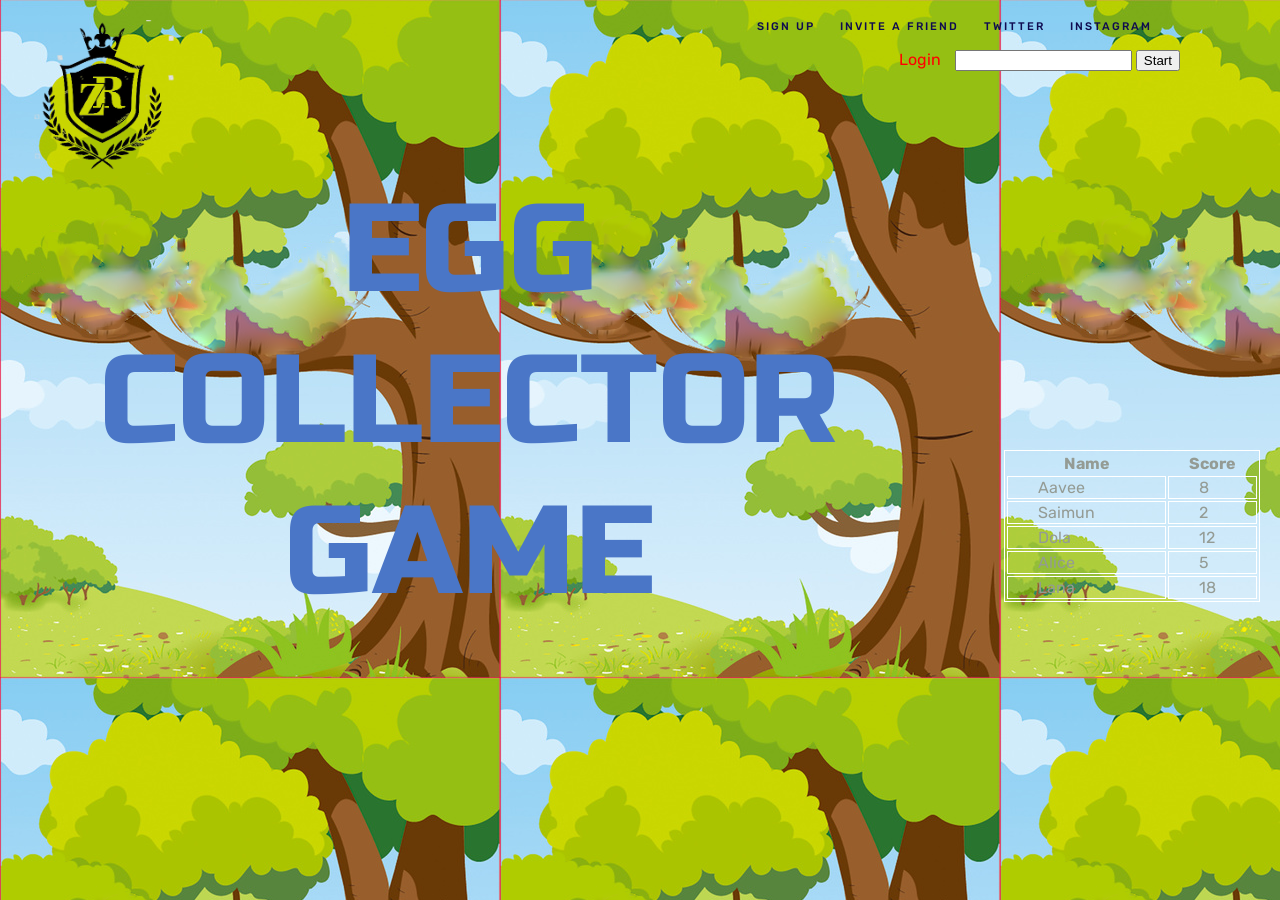
<file: index.html>
<!DOCTYPE html>
<html>
<head>
  <meta charset="utf-8">
  <meta http-equiv="X-UA-Compatible" content="IE=edge">
  <meta name="msvalidate.01" content="48AE2BB78D524B360BAE0A1705604575" />
  <meta name="google-site-verification" content="ExzOsLTa4a5hDYUdnYvljHTQyHUHDYHxsXqQRnKVOeU" />
  <title>Egg Collector Game Login</title>
  <link rel="stylesheet" href="css/egg_style.css">
  <link href="https://fonts.googleapis.com/css?family=Rubik:400,500,700" rel="stylesheet">
  <link href="https://fonts.googleapis.com/css?family=Russo+One" rel="stylesheet">
  <script src="https://ajax.googleapis.com/ajax/libs/jquery/3.1.0/jquery.min.js" charset="utf-8"></script>
  <script src="scripts/egg_game_pg_1.js"></script>
</head>
<body>

  <nav>

  <li class="logo"><a> <img src="assets/ZRLogo.png" alt=" Trulli" width="158" height="157"> </a></li>
  <li><a href="https://www.instagram.com/zrsaimun/">Instagram</a></li>
  <li><a href="https://twitter.com/ZRSaimun">Twitter</a></li>
  <li><a href="">Invite a Friend</a></li>
  <li><a href="">Sign Up</a></li>
  </nav>

  <div class="login-form">
    <span class="login-title">Login</span>
    <input type="text" class="login"/>
    <button class="start-button">Start</button>
  </div>


    <table class="score-table player">
      <thead>
        <tr>
          <th>Name</th>
          <th>Score</th>
        </tr>
      </thead>
      <tbody>
        <tr>
          <td>Aavee</td>
          <td>8</td>
        </tr>
        <tr>
          <td>Saimun</td>
          <td>2</td>
        </tr>
        <tr>
          <td>Dola</td>
          <td>12</td>
        </tr>
        <tr>
          <td>Alice</td>
          <td>5</td>
        </tr>
        <tr>
          <td>Lana</td>
          <td>18</td>
        </tr>

      </tbody>
    </table>


  <div class="game-title">
    <p class="title-letters">Egg<br> Collector<br>Game</p>
  </div>


</body>
</html>
</file>
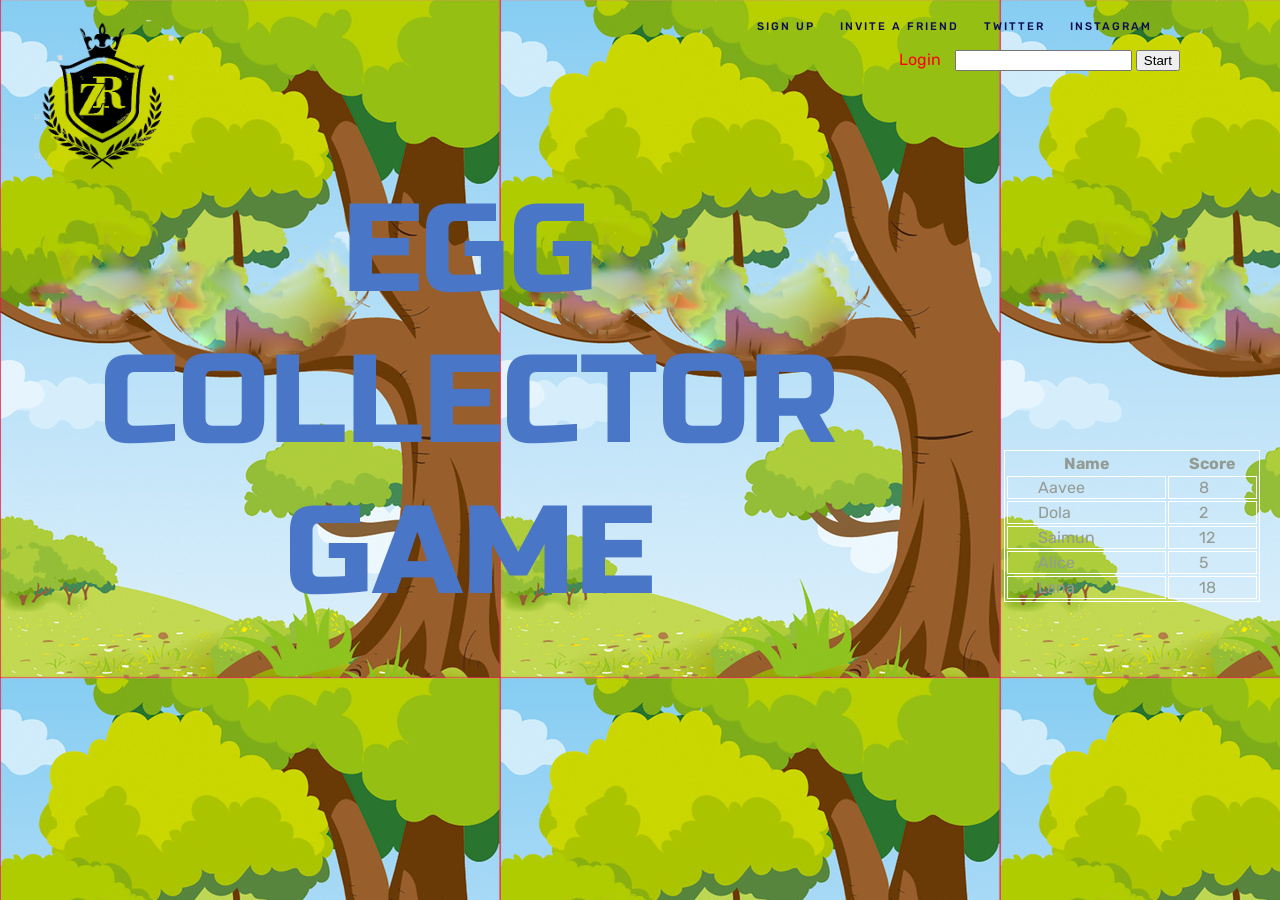
<file: egg_game_pg_1.html>
<!DOCTYPE html>
<html>
<head>
  <meta charset="utf-8">
  <meta http-equiv="X-UA-Compatible" content="IE=edge">
  <title>Catch The Egg Game Login</title>
  <link rel="stylesheet" href="css/egg_style.css">
  <link href="https://fonts.googleapis.com/css?family=Rubik:400,500,700" rel="stylesheet">
  <link href="https://fonts.googleapis.com/css?family=Russo+One" rel="stylesheet">
  <script src="https://ajax.googleapis.com/ajax/libs/jquery/3.1.0/jquery.min.js" charset="utf-8"></script>
  <script src="scripts/egg_game_pg_1.js"></script>
</head>
<body>

  <nav>

  <li class="logo"><a> <img src="assets/ZRLogo.png" alt=" Trulli" width="158" height="157"> </a></li>
  <li><a href="https://www.instagram.com/zrsaimun/">Instagram</a></li>
  <li><a href="https://twitter.com/ZRSaimun">Twitter</a></li>
  <li><a href="">Invite a Friend</a></li>
  <li><a href="">Sign Up</a></li>
  </nav>

  <div class="login-form">
    <span class="login-title">Login</span>
    <input type="text" class="login"/>
    <button class="start-button">Start</button>
  </div>


    <table class="score-table player">
      <thead>
        <tr>
          <th>Name</th>
          <th>Score</th>
        </tr>
      </thead>
      <tbody>
        <tr>
          <td>Aavee</td>
          <td>8</td>
        </tr>
        <tr>
          <td>Dola</td>
          <td>2</td>
        </tr>
        <tr>
          <td>Saimun</td>
          <td>12</td>
        </tr>
        <tr>
          <td>Alice</td>
          <td>5</td>
        </tr>
        <tr>
          <td>Lana</td>
          <td>18</td>
        </tr>

      </tbody>
    </table>


  <div class="game-title">
    <p class="title-letters">Egg<br> Collector<br>Game</p>
  </div>


</body>
</html>
</file>
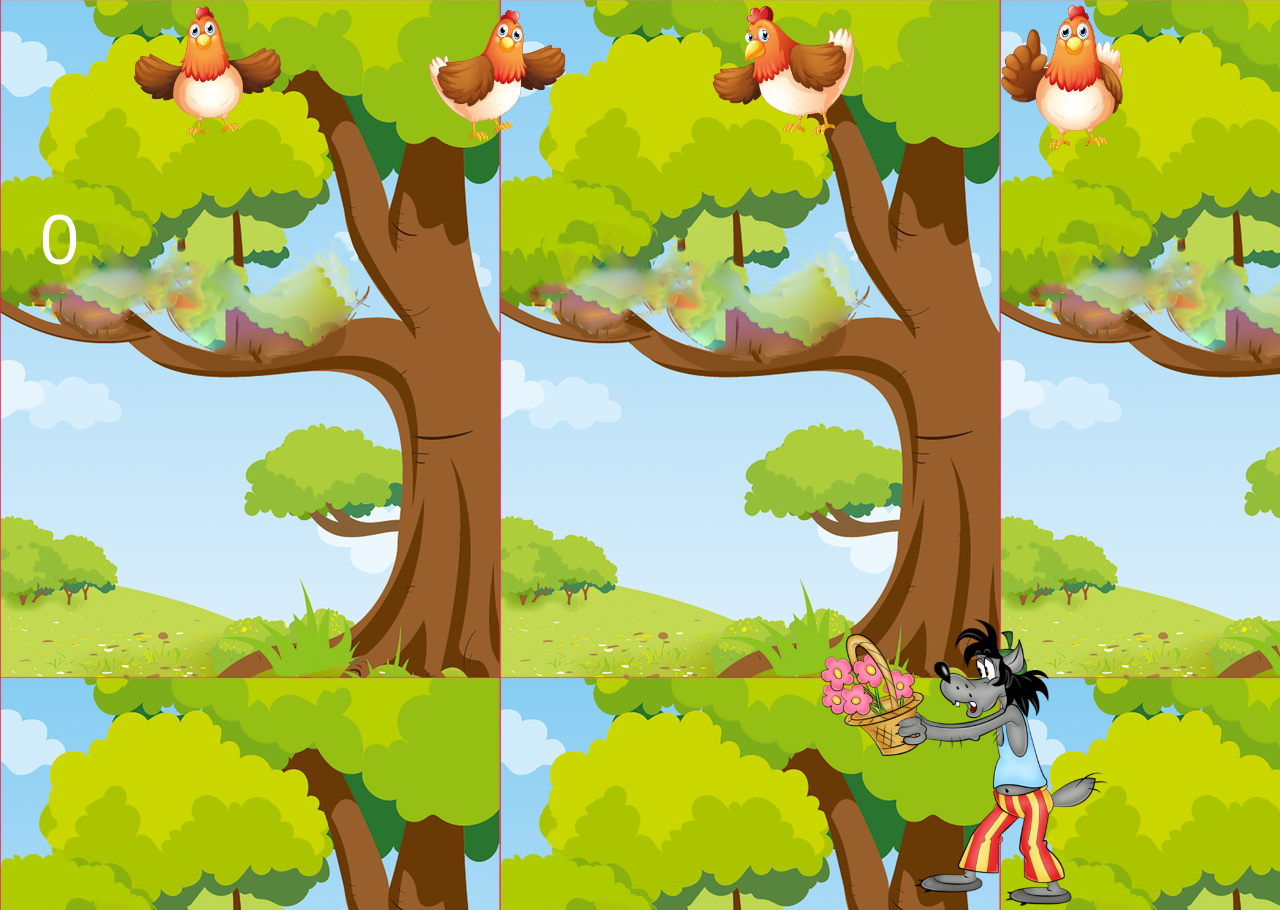
<file: egg_game_pg_2.html>
<!DOCTYPE html>
<html>
<head>
  <meta charset="utf-8">
  <meta http-equiv="X-UA-Compatible" content="IE=edge">
  <title>Egg Collector Game</title>
  <link rel="stylesheet" href="css/egg_style.css">
  <script src="scripts/jquery/jquery-3.1.1.min.js"></script>
  <script src="scripts/egg_game_pg_2.js"></script>
  <script src="scripts/egg-class.js"></script>
  <script src="scripts/chicken-class.js"></script>
  <script src="scripts/basket-class.js"></script>
</head>
<body>
<div class="score">0</div>

<div class="game-container">
  <div class="game-box-flex">
    <div class="chicken chick-1"></div>
    <div class="chicken chick-2"></div>
    <div class="chicken chick-3"></div>
    <div class="chicken chick-4"></div>
  </div>

<div class="wolf wolf-left">
    <div class="basket">

    </div>

</div>
</div>

</body>
</html>
</file>
<file: css/egg_style.css>
html,body{
  
  background-image: url("../assets/background.png");
  width: 100%;
  height: 100%;
  margin: 0;
  position: absolute;
}

nav {
  width: 90%;
  margin-top: 20px;
  padding-right: 20px;
  font-family: 'Rubik', sans-serif;
  font-weight: 500;
  font-size: 11px;
  letter-spacing: 2px;
  text-transform: uppercase;
  position:absolute;
}


a{
  color: #0f0b50;
  text-decoration: none;

}

.logo{
  float:left;
}

li{
  padding-left: 25px;
  display: inline-block;
  text-decoration: none;
  float:right;
}

div.login-form{
  position: absolute;
  right: 100px;
  margin-top: 50px;
  font-family: 'Rubik', sans-serif;
}

span.login-title{
  padding-right:10px;
  color:red;
}

.game-title{
  margin-left: 100px;
  display: inline-block;
  margin-top: 50px;
  color: rgb(74, 118, 199);
  font-size: 125px;
  text-transform: uppercase;
  font-family: 'Russo One', sans-serif;
  text-align: center;
}

/*.game-container{
  position: absolute;
  width: 100%;
  height: 100%;

}*/

/*Flex Box Starts Here*/
.game-box-flex{
  display: flex;
    flex-direction: row;
    flex-wrap: wrap;
    /*justify-content: flex-start;*/
    justify-content: space-around;
    width: 90%;
    height: 100px;
    /*background-color: gray;*/
    margin: auto;

}



div.chicken{
   width: 150px;
    height: 150px;
    /*background-color: black;*/
    margin: 1px;
    background-repeat: no-repeat;
    background-size: contain;
    background-image: url("../assets/chicken_cartoon.png");
}

div.chick-1{
  background-image: url("../assets/chicken-1.png");
}

div.chick-2{
  background-image: url("../assets/chicken-2.png");
}

div.chick-3{
  background-image: url("../assets/chicken-3.png");
}

div.chick-4{
  background-image: url("../assets/chicken-4.png");

}


div.wolf{
  width: 600px;
  height: 300px;
  background-image: url("../assets/wolf.png");
  background-repeat: no-repeat;
  background-size: contain;
  position: absolute;
  bottom: -10px;
  left: 45%;
}


div.wolf-left{
  background-image: url("../assets/wolf_left.png");
  background-position: right;
}


div.basket{
  width: 120px;
  height: 120px;
/*  border: 1px solid black;*/
  /*background-color: red;*/
 /* left: 50%;*/
  margin:auto;
  position:relative;
  top: 60px;

}

/*create class for egg */
div.egg{
  width: 50px;
  height: 50px;
  position: absolute;
  background-size: contain;
 /* background-color: yellow;*/
  background-repeat: no-repeat;
  background-image: url("../assets/egg-2.png");
}

div.score{
  font-family: 'Russo One', sans-serif;
  position: absolute;
  width: 200px;
  height: 100px;
  left: 40px;
  top: 200px;
  color: white;
  font-size: 70px;

}

table.score-table{
  color: rgb(148, 155, 148);
  position: absolute;
  border: 1px solid white;
  width: 20%;
  right: 20px;
  top: 50%;
  font-family: 'Rubik', sans-serif;
}

table.score-table td{
  padding-left: 30px;
  border: 1px solid white;
  font-family: 'Rubik', sans-serif;

}

.start-button{

}

.player{

}

.login{

}
</file>
